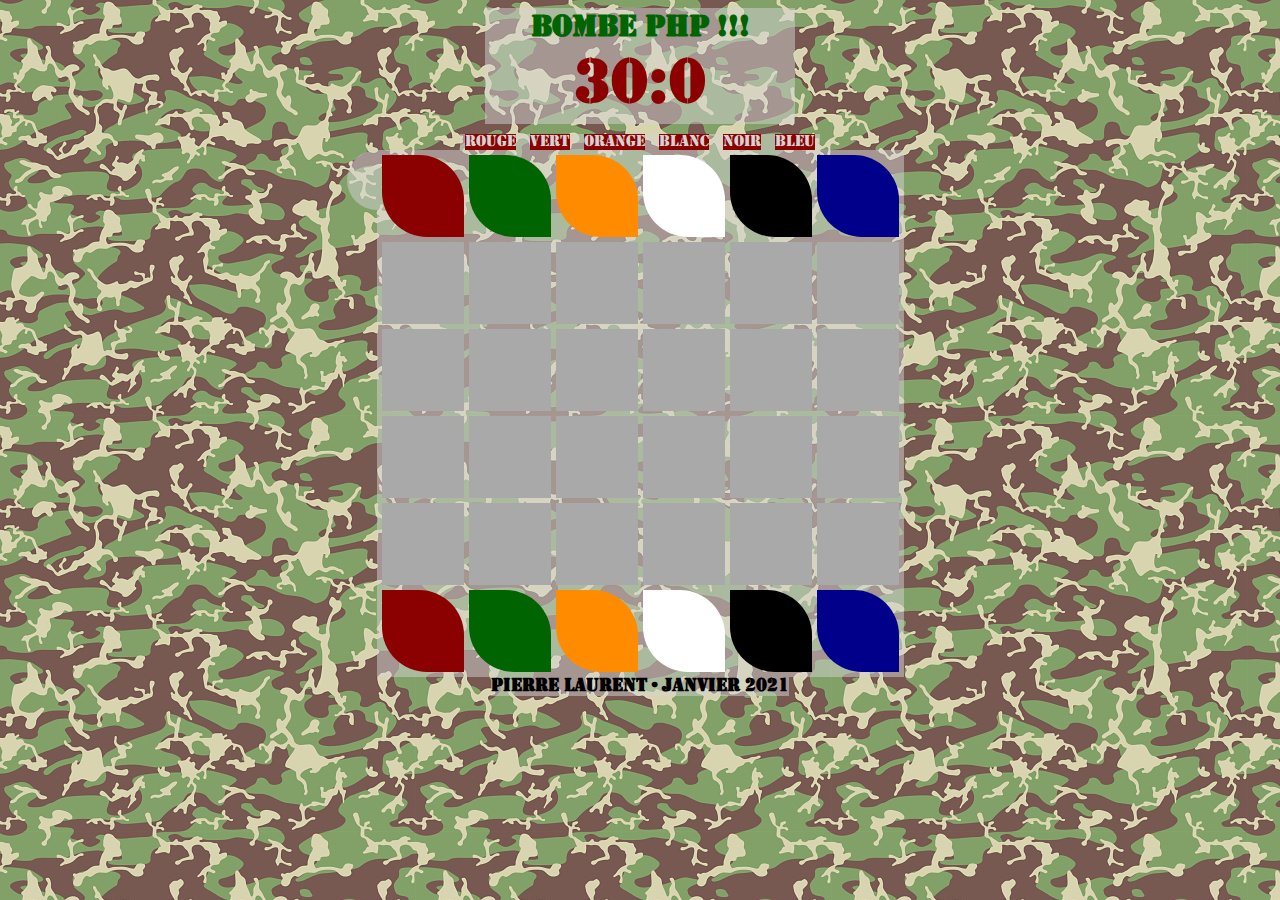
<file: index.html>
<!DOCTYPE html>
<html>
    <head>
        <meta charset="utf-8">
        <title>BombePHP !!! • EX</title>
        <link rel="stylesheet" type="text/css" href="bombe.css"/>
    </head>

    <body>
        <div class="centre">
            <h1>BOMBE PHP !!!</h1>
        </div>
        <div class="centre">
            <span id="tempsRestant"><span id="tempsRestant_seconde">30</span>:<span id="tempsRestant_secondecentieme">0</span>
        </div>
        <div class="centre">
            <div class="cstat">
                <span class="stat" id="Stat_rouge">Rouge</span>
                <span class="stat" id="Stat_vert">Vert</span>
                <span class="stat" id="Stat_orange">Orange</span>
                <span class="stat" id="Stat_blanc">Blanc</span>
                <span class="stat" id="Stat_noir">Noir</span>
                <span class="stat" id="Stat_bleu">Bleu</span>
            </div>
        </div>
        <div class="centre">
            <div id="led"></div>
            <table>
                <tr>
                    <td class="go_rouge">

                    </td>
                    <td class="go_vert">
                        
                    </td>
                    <td class="go_orange">
                        
                    </td>
                    <td class="go_blanc">

                    </td>
                    <td class="go_noir">
                        
                    </td>
                    <td class="go_bleu">
                        
                    </td>
                </tr>
                <tr>
                    <td>

                    </td>
                    <td >
                        
                    </td>
                    <td>
                        
                    </td>
                    <td>

                    </td>
                    <td>
                        
                    </td>
                    <td>
                        
                    </td>
                </tr>
                <tr>
                    <td>

                    </td>
                    <td>
                        
                    </td>
                    <td>
                        
                    </td>
                    <td>

                    </td>
                    <td>
                        
                    </td>
                    <td>
                        
                    </td>
                </tr>
                <tr>
                    <td>

                    </td>
                    <td>
                        
                    </td>
                    <td>
                        
                    </td>
                    <td>

                    </td>
                    <td>
                        
                    </td>
                    <td>
                        
                    </td>
                </tr>
                <tr>
                    <td>

                    </td>
                    <td>
                        
                    </td>
                    <td>
                        
                    </td>
                    <td>

                    </td>
                    <td>
                        
                    </td>
                    <td>
                        
                    </td>
                </tr>
                <tr> 
                    <td class="go_rouge">

                    </td>
                    <td class="go_vert">
                        
                    </td>
                    <td class="go_orange">
                        
                    </td>
                    <td class="go_blanc">

                    </td>
                    <td class="go_noir">
                        
                    </td>
                    <td class="go_bleu">
                        
                    </td>
                </tr>
            </table>
            <div id="ledinvisible"></div>
        </div>
        <div class="centre">
            <h3>Pierre LAURENT • Janvier 2021</h3>
        </div>
        <div id="audio">
            <audio id="bip">
                <source src="bip.mp3"/>
            </audio>
            <audio id="boom">
                <source src="boom.mp3"/>
            </audio>
        </div>
        <script src="bombe.js"></script>
    </body>
</html>
</file>
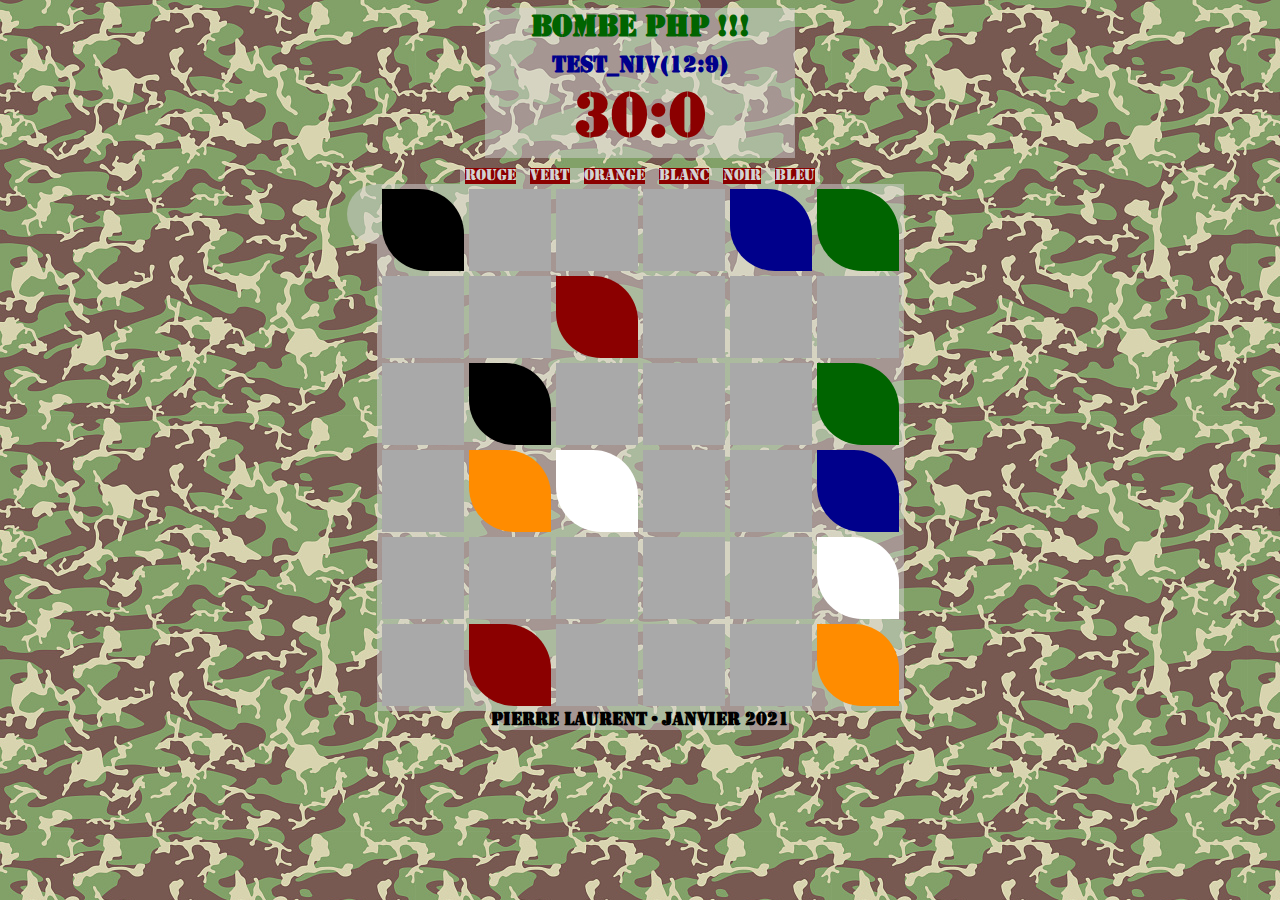
<file: indexTest.html>
<!DOCTYPE html>
<html>
    <head>
        <meta charset="utf-8">
        <title>BombePHP !!! • Test_Niv</title>
        <link rel="stylesheet" type="text/css" href="bombe.css"/>
    </head>

    <body>
        <div class="centre">
            <h1>BOMBE PHP !!!</h1>
        </div>
        <div class="centre">
            <h2><span id="NomNiveau">Test_Niv</span>(12:9)</h2>
        </div>
        <div class="centre">
            <span id="tempsRestant"><span id="tempsRestant_seconde">30</span>:<span id="tempsRestant_secondecentieme">0</span>
        </div>
        <div class="centre">
            <div class="cstat">
                <span class="stat" id="Stat_rouge">Rouge</span>
                <span class="stat" id="Stat_vert">Vert</span>
                <span class="stat" id="Stat_orange">Orange</span>
                <span class="stat" id="Stat_blanc">Blanc</span>
                <span class="stat" id="Stat_noir">Noir</span>
                <span class="stat" id="Stat_bleu">Bleu</span>
            </div>
        </div>
        <div class="centre">
            <div id="led"></div>
            <table>
                <tr>
                    <td class="go_noir">

                    </td>
                    <td>
                        
                    </td>
                    <td>
                        
                    </td>
                    <td>

                    </td>
                    <td class="go_bleu">
                        
                    </td>
                    <td class="go_vert">
                        
                    </td>
                </tr>
                <tr>
                    <td>

                    </td>
                    <td >
                        
                    </td>
                    <td class="go_rouge">
                        
                    </td>
                    <td>

                    </td>
                    <td>
                        
                    </td>
                    <td>
                        
                    </td>
                </tr>
                <tr>
                    <td>

                    </td>
                    <td class="go_noir">
                        
                    </td>
                    <td>
                        
                    </td>
                    <td>

                    </td>
                    <td>
                        
                    </td>
                    <td class="go_vert">
                        
                    </td>
                </tr>
                <tr>
                    <td>

                    </td>
                    <td class="go_orange">
                        
                    </td>
                    <td class="go_blanc">
                        
                    </td>
                    <td>

                    </td>
                    <td>
                        
                    </td>
                    <td class="go_bleu">
                        
                    </td>
                </tr>
                <tr>
                    <td>

                    </td>
                    <td>

                    </td>
                    <td>

                    </td>
                    <td>

                    </td>
                    <td>

                    </td>
                    <td class="go_blanc">

                    </td>
                </tr>
                <tr>
                    <td>

                    </td>
                    <td class="go_rouge">
                        
                    </td>
                    <td>

                    </td>
                    <td>

                    </td>
                    <td>

                    </td>
                    <td class="go_orange">
                        
                    </td>
                </tr>
            </table>
            <div id="ledinvisible"></div>
        </div>
        <div class="centre">
            <h3>Pierre LAURENT • Janvier 2021</h3>
        </div>
        <div id="compte">
            
        </div>
        <div id="audio">
            <audio id="bip">
                <source src="bip.mp3"/>
            </audio>
            <audio id="boom">
                <source src="boom.mp3"/>
            </audio>
            <audio id="win">
                <source src="win.mp3"/>
            </audio>
        </div>
        <script src="bombe.js"></script>
    </body>
</html>
</file>
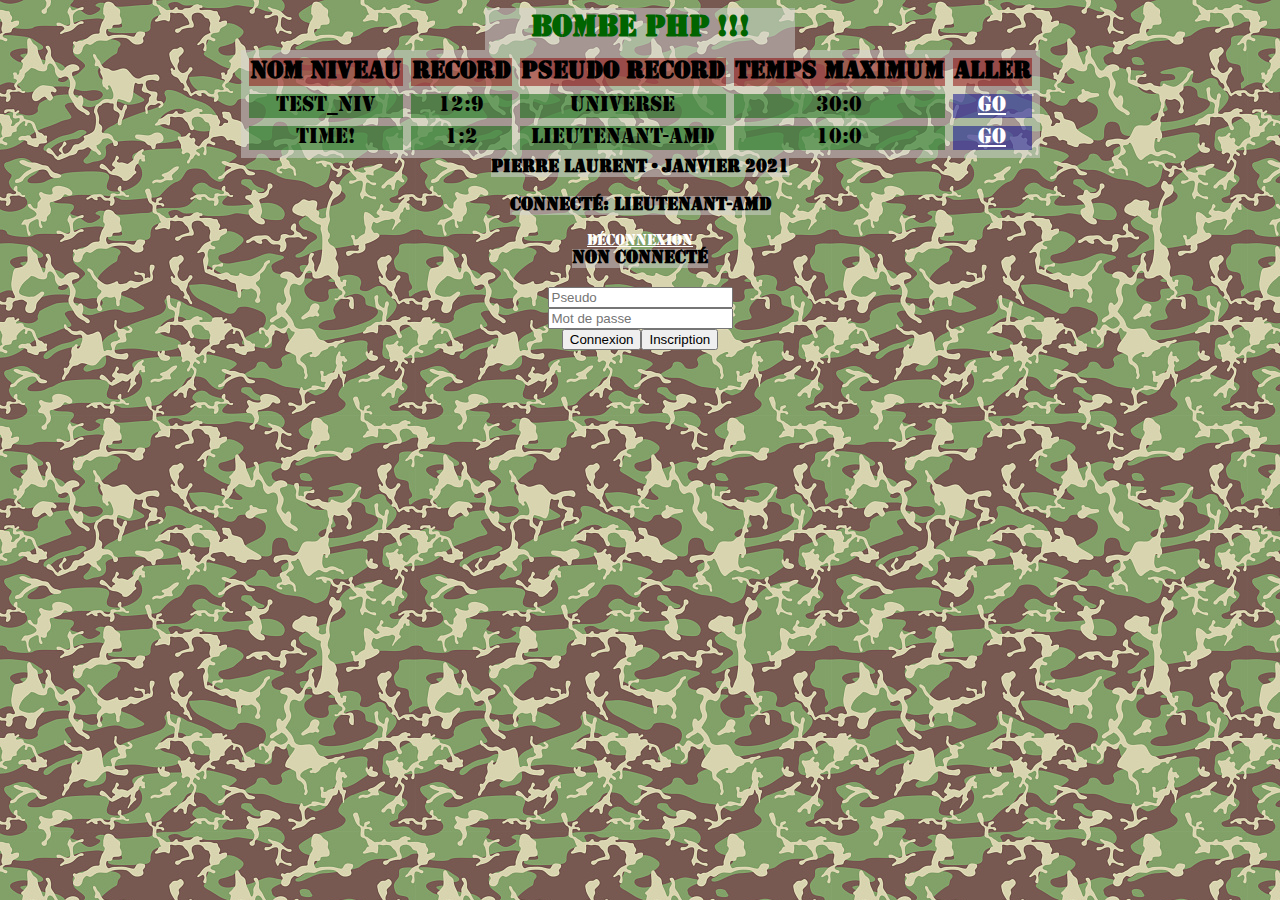
<file: menu.html>
<!DOCTYPE html>
<html>
    <head>
        <meta charset="utf-8">
        <title>BombePHP !!!</title>
        <link rel="stylesheet" type="text/css" href="menu.css"/>
    </head>

    <body>
        <div class="centre">
            <h1>BOMBE PHP !!!</h1>
        </div>
        <div class="centre">
            <table>
                <tr>
                    <th>Nom niveau</th>
                    <th>Record</th> 
                    <th>Pseudo Record</th>
                    <th>Temps maximum</th>
                    <th>Aller</th>
                </tr>
                <tr>
                    <td>Test_Niv</td>
                    <td>12:9</td>
                    <td>Universe</td>
                    <td>30:0</td>
                    <td id="aller"><a href="https://youtu.be/vUFsHFa2iFk">GO</a></td>
                </tr>
                <tr>
                    <td>Time!</td>
                    <td>1:2</td>
                    <td>Lieutenant-AMD</td>
                    <td>10:0</td>
                    <td id="aller"><a href="https://youtu.be/vUFsHFa2iFk">GO</a></td>
                </tr>
            </table>
        </div>
        <div class="centre">
            <h3>Pierre LAURENT • Janvier 2021</h3>
        </div>
        <div class="centre">
            <h3 class="compte">Connecté: <span id="pseudo">Lieutenant-AMD</span></h3>
        </div>
        <div class="centre">
            <a class="compte" href="?deconnexion" id="deconnexion">Déconnexion</a>
        </div>

        <div class="centre">
            <h3 class="compte">Non connecté</h3>
        </div>
        <form method="POST">
            <div class="centre">
                <input class="compte" type="text" name="pseudo" placeholder="Pseudo" required/>
            </div>
            <div class="centre">
                <input class="compte" type="password" name="mdp" placeholder="Mot de passe" required/>
            </div>
            <div class="centre">
                <input class="compte" type="submit" name="connexion" value="Connexion"/>
                <input class="compte" type="submit" name="inscription" value="Inscription"/>
            </div>
        </form>
    </body>
</html>
</file>
<file: bombe.css>
@font-face {
    font-family: "Bombe-STENCIL-NORMAL";
    src: url("STENCIL.woff");
}

body{
    font-family: Bombe-STENCIL-NORMAL;
    background-image: url(fond.jpg);
}

td {
    background-color: darkgray;
    width: 80px;
    height: 80px;
}

table {
    background-color: rgba(211, 211, 211, 0.5);
    border-collapse: separate;
    border-spacing: 5px;
    padding: black;
}

h1 {
    text-align: center;
    background-color: rgba(211, 211, 211, 0.5);
    width: 300px;
    padding: 5px;
    margin: 0px;
    color: darkgreen;
}

h2 {
    text-align: center;
    background-color: rgba(211, 211, 211, 0.5);
    width: 300px;
    padding: 5px;
    margin: 0px;
    color: darkblue;
}

.centre {
    display: flex;
    justify-content: center;
}

#tempsRestant {
    text-align: center;
    background-color: rgba(211, 211, 211, 0.5);
    width: 300px;
    padding: 5px;
    margin-bottom: 10px;
    font-size: 64px;
    color: darkred;
    font-weight: bold;
}

#led {
    background: rgba(211, 211, 211, 0.5);
    height:60px;
    width:30px;
    border-radius: 120px 0px 0px 120px;
}

#ledinvisible {
    width:30px;
}

.go_rouge {
    border-radius: 0px 45px 0px 45px;
    background-color: darkred;
}

.go_vert {
    border-radius: 0px 45px 0px 45px;
    background-color: darkgreen;
}

.go_orange {
    border-radius: 0px 45px 0px 45px;
    background-color: darkorange;
}

.go_blanc {
    border-radius: 0px 45px 0px 45px;
    background-color: white;
}

.go_bleu {
    border-radius: 0px 45px 0px 45px;
    background-color: darkblue;
}

.go_noir {
    border-radius: 0px 45px 0px 45px;
    background-color: black;
}

#audio {
    display: none;
}

.go_rouge:hover, .go_vert:hover, .go_orange:hover, .go_blanc:hover, .go_bleu:hover, .go_noir:hover{
    cursor: move;
} 

.rouge {
    background-color: darkred;
}

.vert {
    background-color: darkgreen;
}

.orange {
    background-color: darkorange;
}

.blanc {
    background-color: white;
}

.bleu {
    background-color: darkblue;
}

.noir {
    background-color: black;
}

.rouge:hover, .vert:hover, .orange:hover, .blanc:hover, .noir:hover, .bleu:hover{
    cursor: copy;
}

.cstat {
    background-color: rgba(211, 211, 211, 0.5);
}

.stat {
    background-color: darkred;
    margin: 5px;
    color:  rgba(211, 211, 211, 1);
}

.ok {
    background-color: darkgreen !important;
}

h3 {
    width: fit-content;
    background-color: rgba(211, 211, 211, 0.5);
    margin-top: 0px;
}
</file>
<file: menu.css>
@font-face {
    font-family: "Bombe-STENCIL-NORMAL";
    src: url("STENCIL.woff");
}

body{
    font-family: Bombe-STENCIL-NORMAL;
    background-image: url(fond.jpg);
}

h1 {
    text-align: center;
    background-color: rgba(211, 211, 211, 0.5);
    width: 300px;
    padding: 5px;
    margin: 0px;
    color: darkgreen;
}

table {
    background-color: rgba(211, 211, 211, 0.5);
    border-spacing: 8px;
    border-collapse: separate;
    text-align: center;
}

td{
    background-color: rgba(0, 100, 0, 0.5);
    font-size: 22px;
}

th{
    background-color: rgba(139, 0, 0, 0.5);
    font-size: 26px;
}

#aller{
    background-color: rgba(0, 0, 139, 0.5);
}

h3 {
    width: fit-content;
    background-color: rgba(211, 211, 211, 0.5);
    margin-top: 0px;
}

.centre {
    display: flex;
    justify-content: center;
}

a{
    color: white;
  }

a:visited{
    color: black;
  }
</file>
